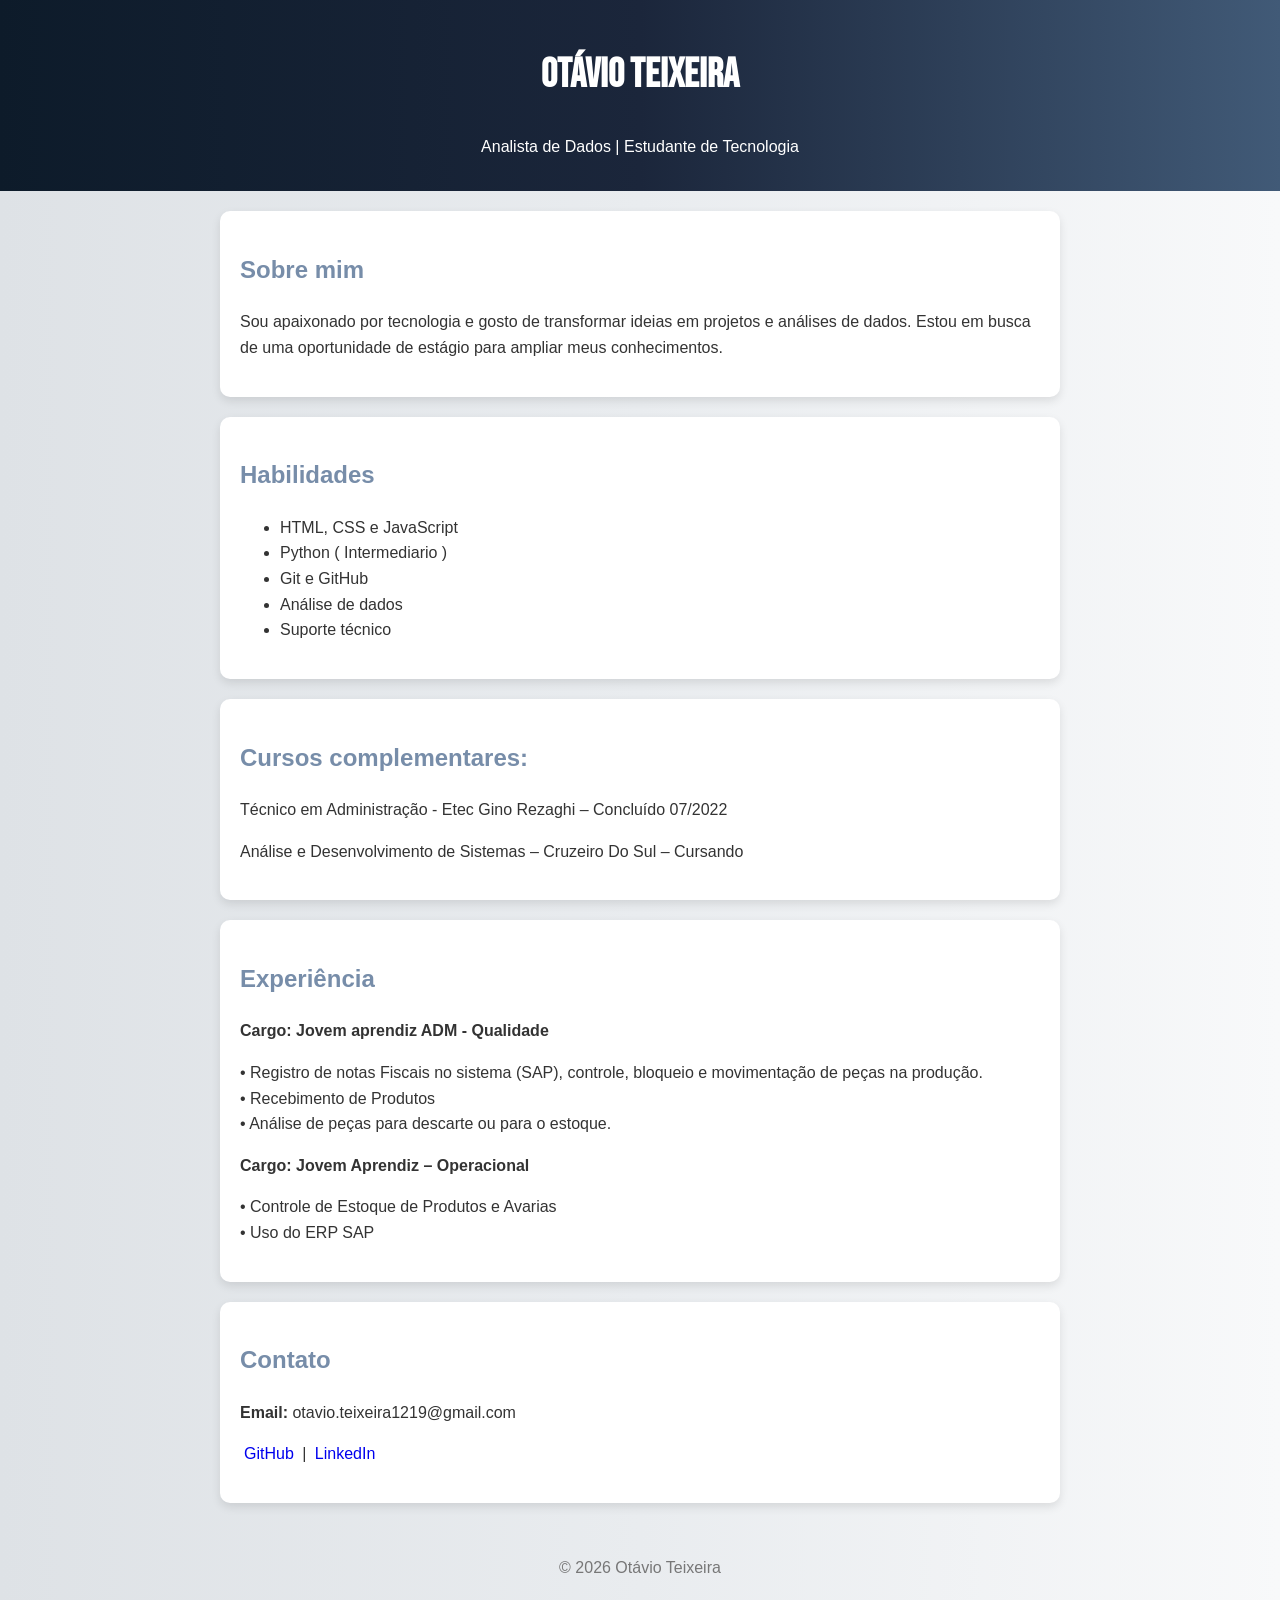
<file: index.html>
<!DOCTYPE html>
<html lang="pt-BR">
<head>
  <meta charset="UTF-8">
  <meta name="viewport" content="width=device-width, initial-scale=1.0">
  <title>Currículo - Otávio Teixeira</title>
  <link rel="shortcut icon" href="favicon/pokebola.icon.ico" type="image/x-icon">
  <link rel="stylesheet" href="estilo/style.css">
</head>
<body>
  <header>
    <h1>Otávio Teixeira</h1>
    <p>Analista de Dados | Estudante de Tecnologia</p>
  </header>

  <section id="sobre">
    <h2>Sobre mim</h2>
    <p>Sou apaixonado por tecnologia e gosto de transformar ideias em projetos e análises de dados. Estou em busca de uma oportunidade de estágio para ampliar meus conhecimentos.</p>
  </section>

  <section id="habilidades">
    <h2>Habilidades</h2>
    <ul>
      <li>HTML, CSS e JavaScript</li>
      <li>Python ( Intermediario )</li>
      <li>Git e GitHub</li>
      <li>Análise de dados</li>
      <li>Suporte técnico</li>
    </ul>
  </section>
  <section>
    <h2><strong>Cursos complementares:</strong></h2> 
      <p>Técnico em Administração - Etec Gino Rezaghi – Concluído 07/2022</p>
      <p>Análise e Desenvolvimento de Sistemas – Cruzeiro Do Sul – Cursando</p>
  </section>

  <section id="experiencia">
    <h2>Experiência</h2>
      <p><strong>Cargo: Jovem aprendiz ADM - Qualidade</strong></p> 
      <p>
        • Registro de notas Fiscais no sistema (SAP), controle, bloqueio e movimentação de peças na produção. <br>
        • Recebimento de Produtos <br>
        • Análise de peças para descarte ou para o estoque. <br>
      </p>
      <p><strong>Cargo: Jovem Aprendiz – Operacional</strong></p>
        <p>
          • Controle de Estoque de Produtos e Avarias <br>
          • Uso do ERP SAP <br>
        </p>
  </section>

  <section id="contato">
    <h2>Contato</h2>
    <p><strong>Email:</strong> otavio.teixeira1219@gmail.com</p>
    <p><a href="https://github.com/otavioteixeira19" target="_blank">GitHub</a> | <a href="https://www.linkedin.com/in/otavio-teixeira-36a034262" target="_blank">LinkedIn</a></p>
  </section>

  <footer>
    <p>© 2026 Otávio Teixeira</p>
  </footer>
</body>
</html>
</file>
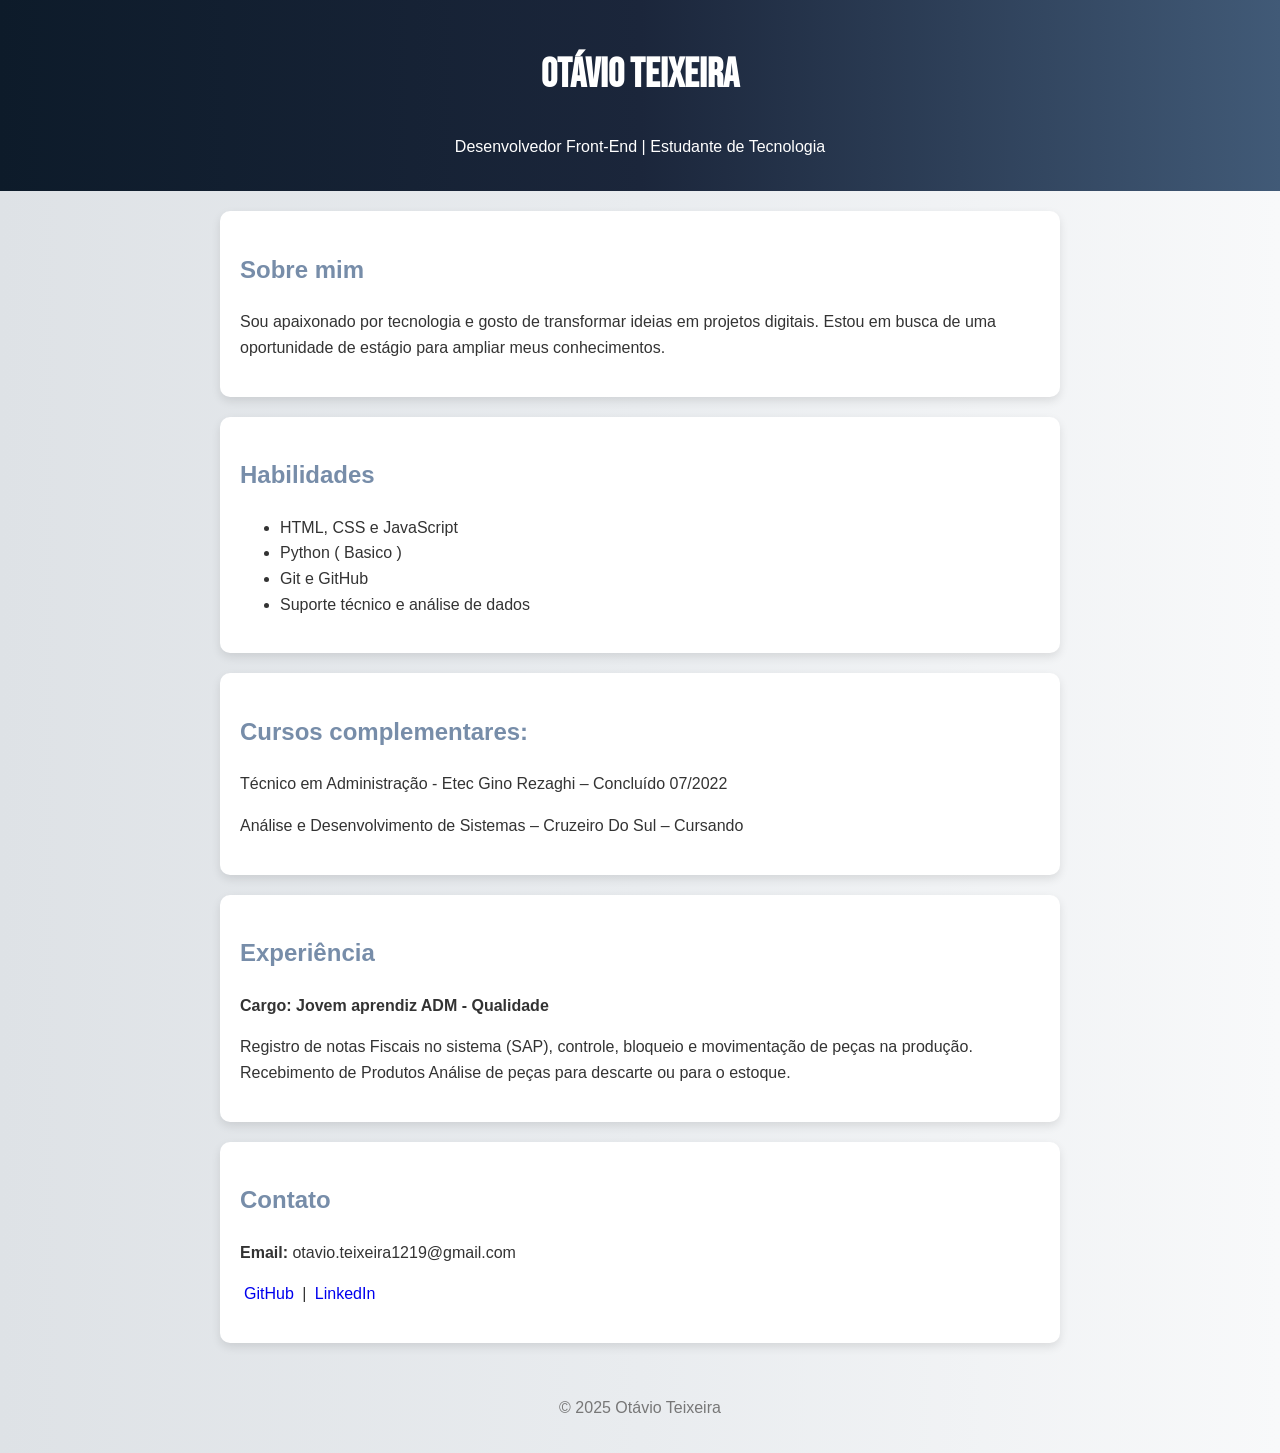
<file: 01-inicio.html>
<!DOCTYPE html>
<html lang="pt-BR">
<head>
  <meta charset="UTF-8">
  <meta name="viewport" content="width=device-width, initial-scale=1.0">
  <title>Currículo - Otávio Teixeira</title>
  <link rel="shortcut icon" href="favicon/pokebola.icon.ico" type="image/x-icon">
  <link rel="stylesheet" href="estilo/style.css">
</head>
<body>
  <header>
    <h1>Otávio Teixeira</h1>
    <p>Desenvolvedor Front-End | Estudante de Tecnologia</p>
  </header>

  <section id="sobre">
    <h2>Sobre mim</h2>
    <p>Sou apaixonado por tecnologia e gosto de transformar ideias em projetos digitais. Estou em busca de uma oportunidade de estágio para ampliar meus conhecimentos.</p>
  </section>

  <section id="habilidades">
    <h2>Habilidades</h2>
    <ul>
      <li>HTML, CSS e JavaScript</li>
      <li>Python ( Basico )</li>
      <li>Git e GitHub</li>
      <li>Suporte técnico e análise de dados</li>
    </ul>
  </section>
  <section>
    <h2><strong>Cursos complementares:</strong></h2> 

      <p>Técnico em Administração - Etec Gino Rezaghi – Concluído 07/2022</p>
      <p>Análise e Desenvolvimento de Sistemas – Cruzeiro Do Sul – Cursando</p>
  </section>


  <section id="experiencia">
    <h2>Experiência</h2>
      <p><strong>Cargo: Jovem aprendiz ADM - Qualidade</strong></p> 
      <p>
        Registro de notas Fiscais no sistema (SAP), controle, bloqueio e movimentação de peças na produção.
        Recebimento de Produtos
        Análise de peças para descarte ou para o estoque.
      </p>
  </section>

  <section id="contato">
    <h2>Contato</h2>
    <p><strong>Email:</strong> otavio.teixeira1219@gmail.com</p>
    <p><a href="https://github.com/otavioteixeira19" target="_blank">GitHub</a> | <a href="https://www.linkedin.com/in/otavio-teixeira-36a034262" target="_blank">LinkedIn</a></p>
  </section>

  <footer>
    <p>© 2025 Otávio Teixeira</p>
  </footer>
</body>
</html>
</file>
<file: estilo/style.css>
@charset "UTF-8";

@import url('https://fonts.googleapis.com/css2?family=Almendra+SC&family=Bebas+Neue&family=Covered+By+Your+Grace&family=Merienda:wght@300..900&family=Oswald:wght@200..700&display=swap');

body {
  font-family: "Poppins", sans-serif;
  line-height: 1.6;
  color: #333;
  margin: 0;
  background-image: linear-gradient(to left, #f8f9fa, #e9ecef, #dee2e6);
}

header {
  background-image: linear-gradient(to right, #0d1b2a, #1b263b, #415a77);
  color: white;
  text-align: center;
  padding: 1rem 1rem;
}

section {
  background: white;
  margin: 20px auto;
  padding: 20px;
  border-radius: 10px;
  max-width: 800px;
  box-shadow: 0 4px 10px rgba(0,0,0,0.1);
}

h1 {
  font-family: "Bebas Neue", sans-serif;
  font-size: 40px;
}

h2 {
  color: #778da9;
}

footer {
  text-align: center;
  padding: 1rem;
  color: #777;
}

a {
  text-decoration: none;padding: 4px;
}


a:hover {
  background-color: #77777744;
  border-radius: 6px;
  transition: 2ms;
}
</file>
